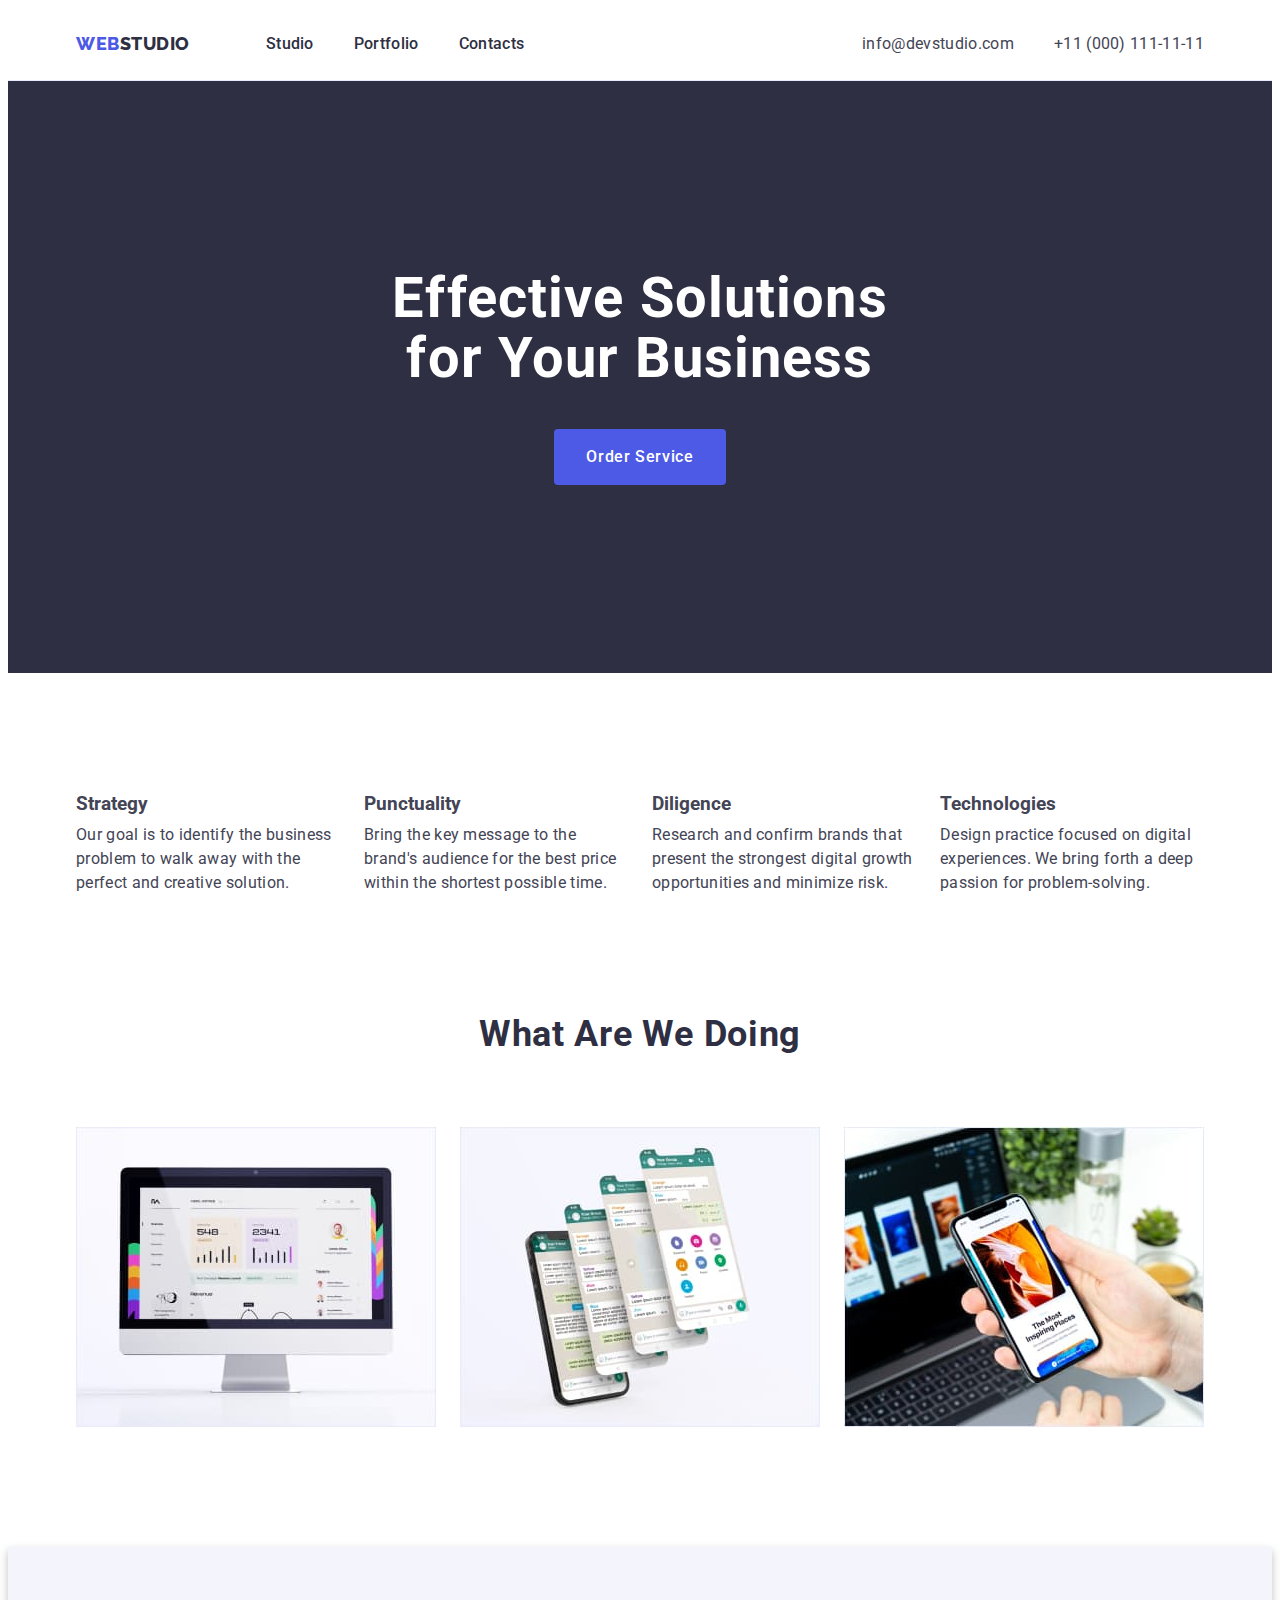
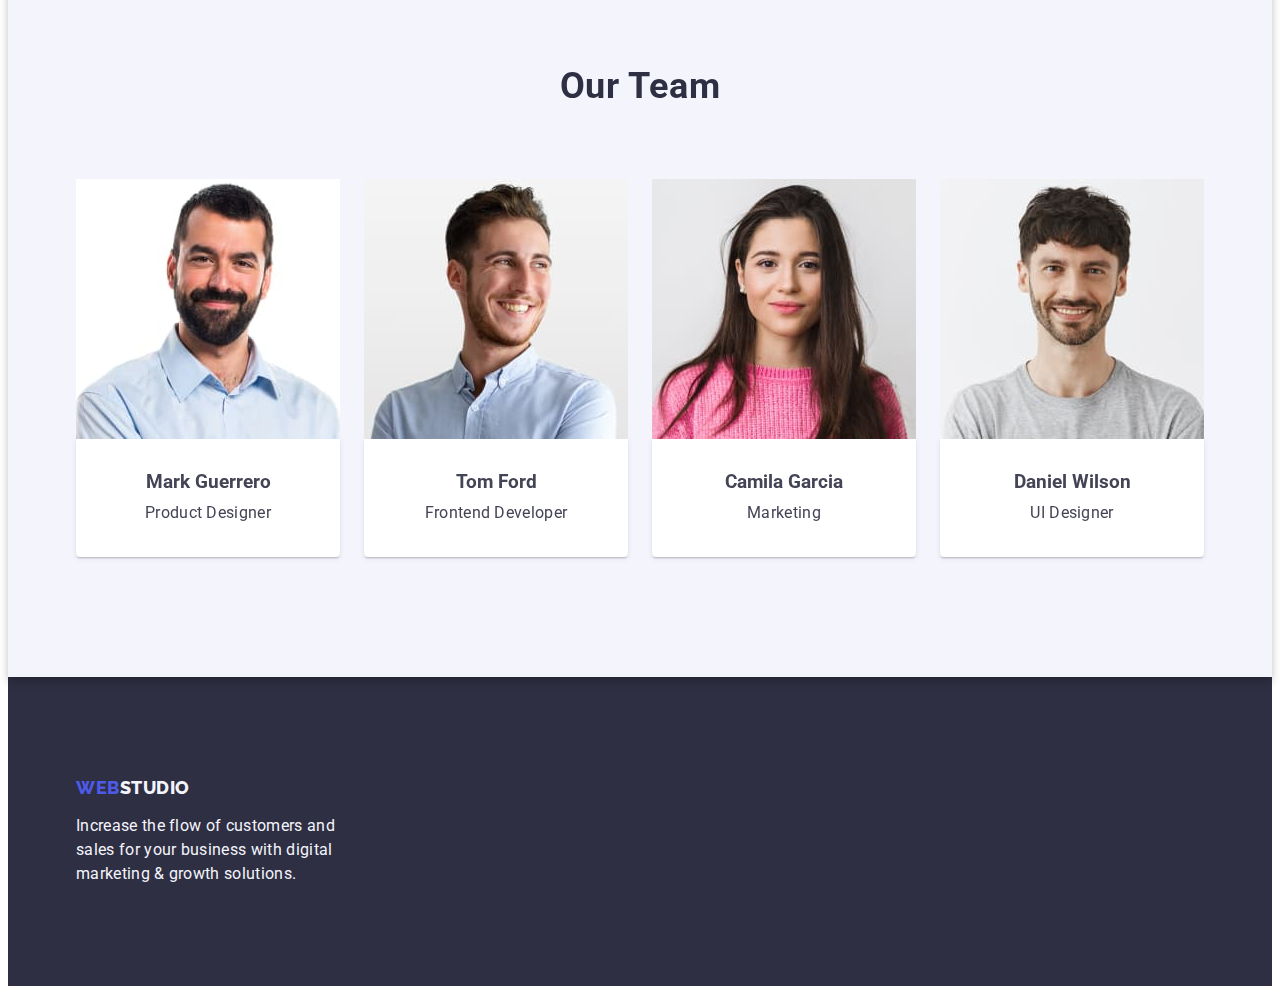
<file: index.html>
<!DOCTYPE html>
<html lang="en">

<head>
    <meta charset="UTF-8">
    <meta http-equiv="X-UA-Compatible" content="IE=edge">
    <meta name="viewport" content="width=device-width, initial-scale=1.0">
    <title>WebStudio</title>
    <link rel="preconnect" href="https://fonts.googleapis.com">
    <link rel="preconnect" href="https://fonts.gstatic.com" crossorigin>
    <link
        href="https://fonts.googleapis.com/css2?family=Raleway:wght@800&family=Roboto:wght@400;500;700;900&display=swap"
        rel="stylesheet">
    <link rel="stylesheet" href="https://cdnjs.cloudflare.com/ajax/libs/modern-normalize/1.1.0/modern-normalize.min.css"
        integrity="sha512-wpPYUAdjBVSE4KJnH1VR1HeZfpl1ub8YT/NKx4PuQ5NmX2tKuGu6U/JRp5y+Y8XG2tV+wKQpNHVUX03MfMFn9Q=="
        crossorigin="anonymous" referrerpolicy="no-referrer" />
    <link rel="stylesheet" href="./css/styles.css" />
</head>

<body>

    <!--Шапка сайту-->

    <header class="page-hdr">
        <div class="container page-header-container">
            <nav class="page-nav nav-menu">
                <a class="link logo-web" href="./index.html">Web<span class="logo-studioup">Studio</span></a>

                <ul class="list nav">
                    <li><a class="link nav-link" href="./index.html">Studio</a></li>
                    <li><a class="link nav-link" href="./portfolio.html">Portfolio</a></li>
                    <li><a class="link nav-link" href="">Contacts</a></li>
                </ul>
            </nav>

            <address class="adrs">
                <ul class="address-links list">
                    <li><a class="link" href="mailto:info@devstudio.com">info@devstudio.com</a></li>
                    <li><a class="link" href="tel:+110001111111">+11 (000) 111-11-11</a></li>
                </ul>
            </address>
        </div>
    </header>

    <!--Hero-->

    <main>
        <section class="hero">
            <div class="container">
                <h1 class="hero-title">Effective Solutions for Your Business</h1>
                <button class="hero-btn " type="button">Order Service</button>
            </div>
        </section>


        <!--Друга секція-->

        <section class="section">
            <div class="container">
                <h2 class="tit visually-hidden">Наші переваги.</h2>
                <ul class="list advantages">
                    <li class="advant">
                        <h3 class="title">Strategy</h3>
                        <p class="text-title">Our goal is to identify the business
                            problem to walk away with the perfect and creative solution.</p>
                    </li>
                    <li class="advant">
                        <h3 class="title">Punctuality</h3>
                        <p class="text-title">Bring the key message to the brand's audience for the best price within
                            the
                            shortest possible
                            time.</p>
                    </li>
                    <li class="advant">
                        <h3 class="title">Diligence</h3>
                        <p class="text-title">Research and confirm brands that present the strongest digital growth
                            opportunities and minimize
                            risk.</p>
                    </li>
                    <li class="advant">
                        <h3 class="title">Technologies</h3>
                        <p class="text-title">Design practice focused on digital experiences. We bring forth a deep
                            passion
                            for
                            problem-solving.</p>
                    </li>
                </ul>
            </div>
        </section>

        <!--Третя секція-->

        <section class="section no-padding">
            <div class="container">

                <h2 class="headline">What are we doing</h2>
                <ul class="list list-doing">
                    <li class="wedoing">
                        <img src="./images/monitor.jpg" alt="monitor">
                    </li>
                    <li class="wedoing">
                        <img src="./images/smartphone.jpg" alt="smartphone">
                    </li>
                    <li class="wedoing">
                        <img src="./images/laptop.jpg" alt="laptop">
                    </li>
                </ul>
            </div>
        </section>

        <!--Четверта секція-->

        <section class="section section-team">
            <div class="container">
                <h2 class="headline-team">Our Team</h2>
                <ul class="team-img list">
                    <li class="master-photo">
                        <img class="master-card" src="./images/mark-guerrero.jpg" alt="mark-guerrero" width="264">
                        <div class="tit-container">
                            <h3 class="title name-center">Mark Guerrero</h3>
                            <p class="text-title name-center">Product Designer</p>
                        </div>
                    </li>
                    <li class="master-photo">
                        <img class="master-card" src="./images/tom-ford.jpg" alt="tom-ford" width="264">
                        <div class="tit-container">
                            <h3 class="title name-center">Tom Ford</h3>
                            <p class="text-title name-center">Frontend Developer</p>
                        </div>
                    </li>
                    <li class="master-photo">
                        <img class="master-card" src="./images/camila-garcia.jpg" alt="camila-garcia" width="264">
                        <div class="tit-container">
                            <h3 class="title name-center">Camila Garcia</h3>
                            <p class="text-title name-center">Marketing</p>
                        </div>
                    </li>
                    <li class="master-photo">
                        <img class="master-card" src="./images/daniel-wilson.jpg" alt="daniel-wilson" width="264">
                        <div class="tit-container">
                            <h3 class="title name-center">Daniel Wilson</h3>
                            <p class="text-title name-center">UI Designer</p>
                        </div>
                    </li>
                </ul>
            </div>
        </section>
    </main>


    <!--Підвал-->

    <footer class="foot-menu">
        <div class="container">
            <a class="link logo-webfoot" href="./index.html">Web<span class="logo-studiofoot">Studio</span></a>
            <p class="foot-text">Increase the flow of customers and sales for your business with digital marketing &
                growth
                solutions.</p>
        </div>
    </footer>


</body>

</html>
</file>
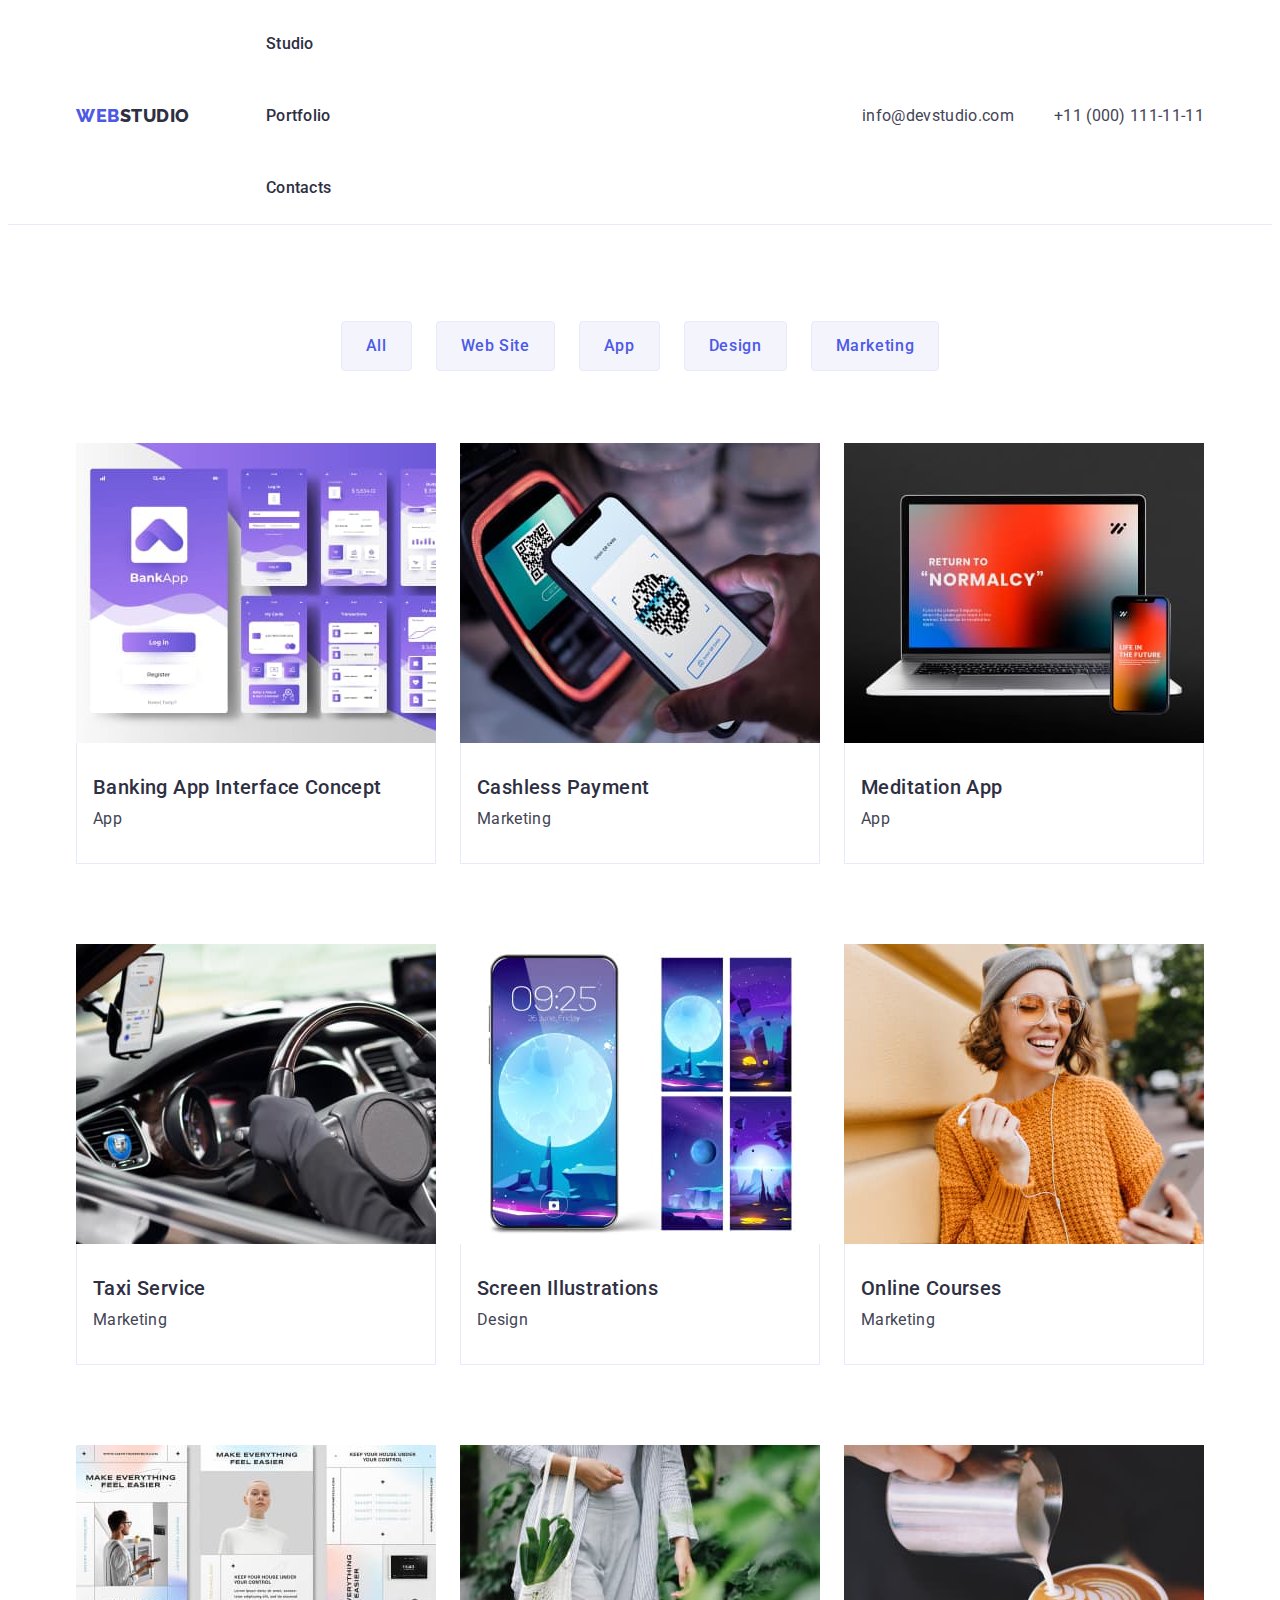
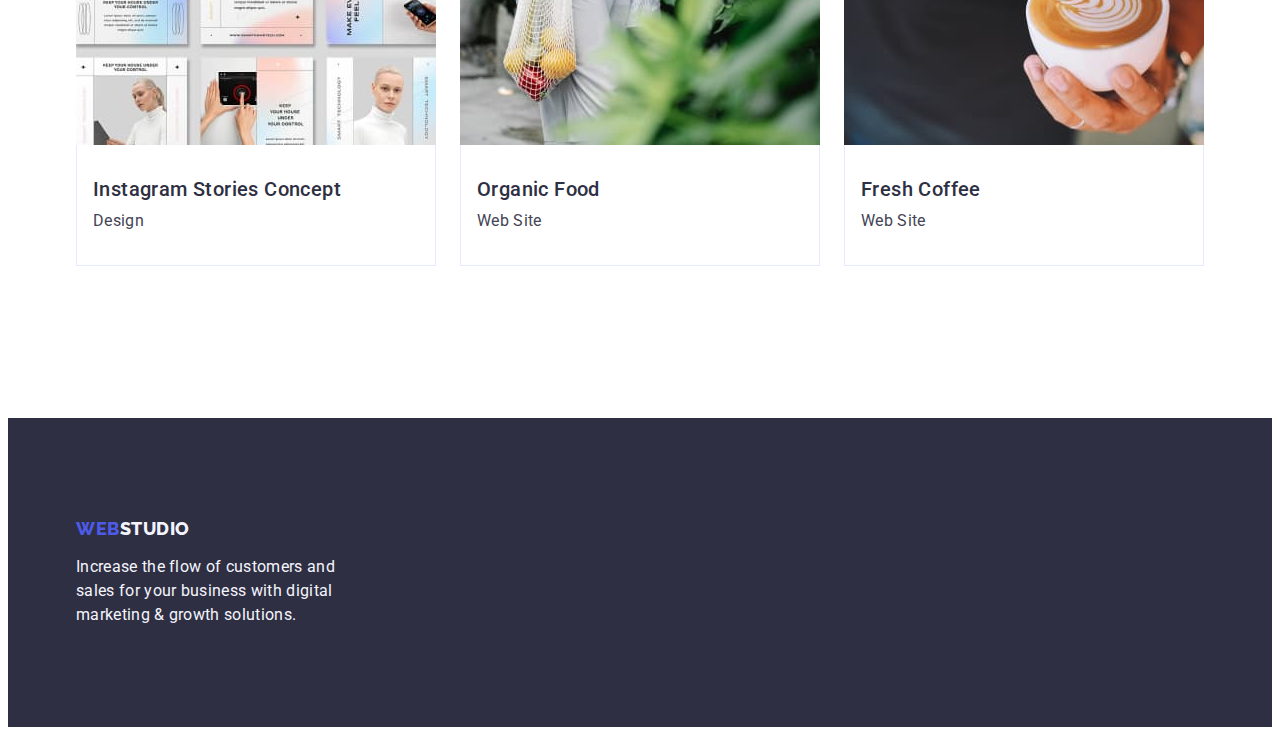
<file: portfolio.html>
<!DOCTYPE html>
<html lang="en">

<head>
    <meta charset="UTF-8">
    <meta http-equiv="X-UA-Compatible" content="IE=edge">
    <meta name="viewport" content="width=device-width, initial-scale=1.0">
    <title>Portfolio</title>
    <link rel="preconnect" href="https://fonts.googleapis.com">
    <link rel="preconnect" href="https://fonts.gstatic.com" crossorigin>
    <link
        href="https://fonts.googleapis.com/css2?family=Raleway:wght@800&family=Roboto:wght@400;500;700;900&display=swap"
        rel="stylesheet">
    <link rel="stylesheet" href="https://cdnjs.cloudflare.com/ajax/libs/modern-normalize/1.1.0/modern-normalize.min.css"
        integrity="sha512-wpPYUAdjBVSE4KJnH1VR1HeZfpl1ub8YT/NKx4PuQ5NmX2tKuGu6U/JRp5y+Y8XG2tV+wKQpNHVUX03MfMFn9Q=="
        crossorigin="anonymous" referrerpolicy="no-referrer" />
    <link rel="stylesheet" href="./css/styles.css" />
</head>

<body>

    <!--Шапка сайту-->

    <header class="page-hdr">
        <div class="container page-header-container">
            <nav class="page-nav nav-menu">
                <a class="link logo-web" href="./index.html">Web<span class="logo-studioup">Studio</span></a>

                <ul class="list">
                    <li><a class="link nav-link" href="./index.html">Studio</a></li>
                    <li><a class="link nav-link" href="./portfolio.html">Portfolio</a></li>
                    <li><a class="link nav-link" href="">Contacts</a></li>
                </ul>
            </nav>

            <address class="adrs">
                <ul class="address-links list">
                    <li><a class="link" href="mailto:info@devstudio.com">info@devstudio.com</a> </li>
                    <li><a class="link" href="tel:+110001111111">+11 (000) 111-11-11</a></li>
                </ul>
            </address>
        </div>
    </header>

    <main>

        <!--Перша секція-->

        <section class="section section-photo">
            <div class="container">
                <h1 class="visually-hidden">All</h1>
                <ul class="filter-btn list">
                    <li><button class="btn" type="button">All</button></li>
                    <li><button class="btn" type="button">Web Site</button></li>
                    <li><button class="btn" type="button">App</button></li>
                    <li><button class="btn" type="button">Design</button></li>
                    <li><button class="btn" type="button">Marketing</button></li>
                </ul>

                <ul class="item-photo list">
                    <li class="item-card">
                        <a class="link" href=""><img class="down-card" src="./images/banking-app-interface-concept.jpg"
                                alt="Banking App Interface Concept" width="360">
                            <div class="text-card">
                                <h2 class="title">Banking App Interface Concept</h2>
                                <p class="subtitle">App</p>
                            </div>
                        </a>
                    </li>
                    <li class="item-card">
                        <a class="link" href=""><img class="down-card" src="./images/cashless-payment.jpg"
                                alt="Cashless Payment" width="360">
                            <div class="text-card">
                                <h2 class="title">Cashless Payment</h2>
                                <p class="subtitle">Marketing</p>
                            </div>
                        </a>
                    </li>
                    <li class="item-card">
                        <a class="link" href=""><img class="down-card" src="./images/meditation-app.jpg"
                                alt="Meditation App" width="360">
                            <div class="text-card">
                                <h2 class="title">Meditation App</h2>
                                <p class="subtitle">App</p>
                            </div>
                        </a>
                    </li>
                    <li class="item-card">
                        <a class="link" href=""><img class="down-card" src="./images/taxi-service.jpg"
                                alt="Taxi Service" width="360">
                            <div class="text-card">
                                <h2 class="title">Taxi Service</h2>
                                <p class="subtitle">Marketing</p>
                            </div>
                        </a>
                    </li>
                    <li class="item-card">
                        <a class="link" href=""><img class="down-card" src="./images/screen-illustrations.jpg"
                                alt="Screen Illustrations" width="360">
                            <div class="text-card">
                                <h2 class="title">Screen Illustrations</h2>
                                <p class="subtitle">Design</p>
                            </div>
                        </a>
                    </li>
                    <li class="item-card">
                        <a class="link" href=""><img class="down-card" src="./images/online-courses.jpg"
                                alt="Online Courses" width="360">
                            <div class="text-card">
                                <h2 class="title">Online Courses</h2>
                                <p class="subtitle">Marketing</p>
                            </div>
                        </a>
                    </li>
                    <li class="item-card">
                        <a class="link" href=""><img class="down-card" src="./images/instagram-stories-concept.jpg"
                                alt="Instagram Stories Concept" width="360">
                            <div class="text-card">
                                <h2 class="title">Instagram Stories Concept</h2>
                                <p class="subtitle">Design</p>
                            </div>
                        </a>
                    </li>
                    <li class="item-card">
                        <a class="link" href=""><img class="down-card" src="./images/organic-food.jpg"
                                alt="Organic Food" width="360">
                            <div class="text-card">
                                <h2 class="title">Organic Food</h2>
                                <p class="subtitle">Web Site</p>
                            </div>
                        </a>
                    </li>
                    <li class="item-card">
                        <a class="link" href=""><img class="down-card" src="./images/fresh-coffee.jpg"
                                alt="Fresh Coffee" width="360">
                            <div class="text-card">
                                <h2 class="title">Fresh Coffee</h2>
                                <p class="subtitle">Web Site</p>
                            </div>
                        </a>
                    </li>
                </ul>
            </div>
        </section>

    </main>

    <!--Підвал-->

    <footer class="foot-menu">
        <div class="container">
            <a class="link logo-webfoot" href="./index.html">Web<span class="logo-studiofoot">Studio</span></a>
            <p class="foot-text">Increase the flow of customers and sales for your business with digital marketing &
                growth
                solutions.</p>
        </div>
    </footer>



</body>

</html>
</file>
<file: css/styles.css>
/* root */

:root {
  --fontfamily: "Roboto", sans-serif;
  --fontfamilysecond: "Raleway", sans-serif;
  --maincolor: #434455;
  --textcolor: #2e2f42;
  --secondarycolor: #f4f4fd;
  --backgroundcolor: #ffffff;
  --logowebcolor: #4d5ae5;
  --activebackbtncolor: #404bbf;
  --btnbordercolor: #e7e9fc;
}

/* Скидання стилів браузера  */

.list {
  list-style: none;
}

.link {
  text-decoration: none;
}

h1,
h2,
h3,
h4,
p {
  margin-top: 0;
  margin-bottom: 0;
}

ul,
ol {
  margin-top: 0;
  margin-bottom: 0;
  padding-left: 0;
}

img {
  display: block;
}

.container {
  width: 1158px;
  padding: 0 15px;
  margin-left: auto;
  margin-right: auto;
}

/* border-box ===========================================================*/

html {
  box-sizing: border-box;
}

/* Це рамка блоків для верстки. Потім потрібно буде видалити =============================*/

.box {
  outline: 2px solid orangered;
}

*,
*::before,
*::after {
  box-sizing: inherit;
}

/*body* - глобальні стилі */

body {
  font-family: var(--fontfamily);
  color: var(--maincolor);
  background-color: var(--backgroundcolor);
}

.section {
  padding-top: 120px;
  padding-bottom: 120px;
}

.title {
  margin-top: 0;
  margin-bottom: 8px;
}

.visually-hidden {
  position: absolute;
  width: 1px;
  height: 1px;
  margin: -1px;
  border: 0;
  padding: 0;

  white-space: nowrap;
  clip-path: inset(100%);
  clip: rect(0 0 0 0);
  overflow: hidden;
}

/* Header */

.page-hdr {
  border-bottom: 1px solid var(--btnbordercolor);
}

.page-header-container {
  display: flex;
  align-items: center;
}

.page-nav {
  display: flex;
  align-items: center;
}

.nav-menu > a {
  font-size: 18px;
  font-weight: 800;
  font-size: 18px;
  line-height: 1.17;
  display: flex;
  align-items: center;
  letter-spacing: 0.03em;
  text-transform: uppercase;
}

.logo-web {
  color: var(--logowebcolor);
  font-family: var(--fontfamilysecond);
  margin-right: 76px;
}

/* Лого Studio верх */

.logo-studioup {
  color: var(--textcolor);
  font-family: var(--fontfamilysecond);
}

/* Лого Studio низ */

.logo-studiofoot {
  color: var(--secondarycolor);
  font-family: var(--fontfamilysecond);
}

/* Навігація */

.nav {
  display: flex;
  align-items: center;
  gap: 40px;
}

.nav-link {
  display: block;
  font-weight: 500;
  line-height: 1.5;
  letter-spacing: 0.02em;
  color: var(--textcolor);
  padding: 24px 0;
}

.nav-link:hover,
.nav-link:focus {
  color: var(--activebackbtncolor);
}

/* Contacts */

.adrs {
  font-style: normal;
  margin-left: auto;
}

.address-links {
  display: flex;
  align-items: center;
  gap: 40px;
}

.address-links .link {
  font-weight: 400;
  line-height: 1.5;
  letter-spacing: 0.02em;
  color: var(--maincolor);
}

.address-links .link:hover,
.address-links .link:focus {
  color: var(--activebackbtncolor);
}

/* Перша секція / Hero */

.hero {
  background-color: var(--textcolor);
  text-align: center;
  padding-top: 188px;
  padding-bottom: 188px;
}

.hero-title {
  font-weight: 700;
  font-size: 56px;
  line-height: 1.07;
  margin-top: 0;
  margin-right: auto;
  margin-left: auto;
  letter-spacing: 0.02em;
  color: var(--backgroundcolor);

  margin-bottom: 40px;
  display: block;
  max-width: 496px;
}

.hero-btn {
  font-weight: 500;
  font-size: 16px;
  line-height: 1.5;

  align-items: center;
  letter-spacing: 0.04em;
  font-family: var(--fontfamily);
  color: var(--backgroundcolor);
  background-color: var(--logowebcolor);
  cursor: pointer;
  border-radius: 4px;
  padding: 16px 32px;
  display: block;
  margin-left: auto;
  margin-right: auto;
  min-width: 169px;
  height: 56px;
  border: none;
}

.hero-btn:hover,
.hero-btn:focus {
  background-color: var(--activebackbtncolor);
}

/* Друга секція / advantages */

.advant {
  width: 264px;
}

.advantages {
  display: flex;
  gap: 24px;
}

.tit .title {
  font-weight: 500;
  font-size: 20px;
  line-height: 1.2;
  letter-spacing: 0.02em;
  color: var(--textcolor);
  background-color: var(--backgroundcolor);
}

.text-title {
  font-weight: 400;
  font-size: 16px;
  line-height: 1.5;
  letter-spacing: 0.02em;
}

/* Третя секція */

.no-padding {
  padding-top: 0;
}

.headline {
  font-weight: 700;
  font-size: 36px;
  line-height: 1.11;
  text-align: center;
  letter-spacing: 0.02em;
  text-transform: capitalize;
  color: var(--textcolor);
  padding-top: 0;
  margin-top: 0;
  margin-bottom: 72px;
}

.list-doing {
  display: flex;
  gap: 24px;
}

.wedoing {
  display: block;
  width: 360px;
}

/* Четверта секція */

.section-team {
  background-color: var(--secondarycolor);
  filter: drop-shadow(0px 4px 4px rgba(0, 0, 0, 0.25));
}

.master-photo {
  background-color: var(--backgroundcolor);
}

.tit-container {
  padding: 32px 16px;
  box-shadow: 0px 1px 6px rgba(46, 47, 66, 0.08),
    0px 1px 1px rgba(46, 47, 66, 0.16), 0px 2px 1px rgba(46, 47, 66, 0.08);
  border-radius: 0px 0px 4px 4px;
}

.name-center {
  text-align: center;
}

.headline-team {
  font-weight: 700;
  font-size: 36px;
  line-height: 1.11;
  text-align: center;
  letter-spacing: 0.02em;
  text-transform: capitalize;
  color: var(--textcolor);
  margin-top: 0;
  margin-bottom: 72px;
}

.team-img {
  display: flex;
  gap: 24px;
}

/* Перша секція Portfolio */

.btn {
  font-weight: 500;
  font-size: 16px;
  font-family: var(--fontfamily);
  line-height: 1.5;
  display: flex;
  align-items: center;
  text-align: center;
  letter-spacing: 0.04em;
  color: var(--logowebcolor);
  background-color: var(--secondarycolor);
  cursor: pointer;
  border-radius: 4px;
  padding: 12px 24px;
  display: inline-block;
  border: 1px solid var(--btnbordercolor);
}

.btn:hover,
.btn:focus,
.btn:active {
  color: var(--backgroundcolor);
  background-color: var(--activebackbtncolor);
  border: 1px solid transparent;
}

/* Друга секція Portfolio */

.section-photo {
  padding-top: 96px;
}

.filter-btn {
  display: flex;
  justify-content: center;
  gap: 24px;
  margin-bottom: 72px;
}

.item-card {
  padding-bottom: 32px;
}

.item-photo {
  display: flex;
  flex-wrap: wrap;

  gap: 24px;
  row-gap: 48px;
}

.item-photo .title {
  font-weight: 500;
  font-size: 20px;
  line-height: 1.2;
  letter-spacing: 0.02em;
  color: var(--textcolor);
}

.item-photo .subtitle {
  font-family: var(--fontfamily);
  font-weight: 400;
  font-size: 16px;
  line-height: 1.5;
  letter-spacing: 0.02em;
  color: var(--maincolor);
}

.text-card {
  padding: 32px 16px;

  border: 1px solid var(--btnbordercolor);
  border-top: 0;
}

/* Підвал */

.logo-webfoot {
  font-size: 18px;
  font-weight: 800;
  line-height: 1.17;
  display: flex;
  align-items: center;
  letter-spacing: 0.03em;
  text-transform: uppercase;
  display: block;
  color: var(--logowebcolor);
  font-family: var(--fontfamilysecond);
  margin-bottom: 16px;
  display: inline-block;
}

.foot-menu {
  background-color: var(--textcolor);
  padding-top: 100px;
  padding-bottom: 100px;
}

.foot-text {
  font-weight: 400;
  line-height: 1.5;
  letter-spacing: 0.02em;
  color: var(--secondarycolor);
  width: 264px;
}
</file>
